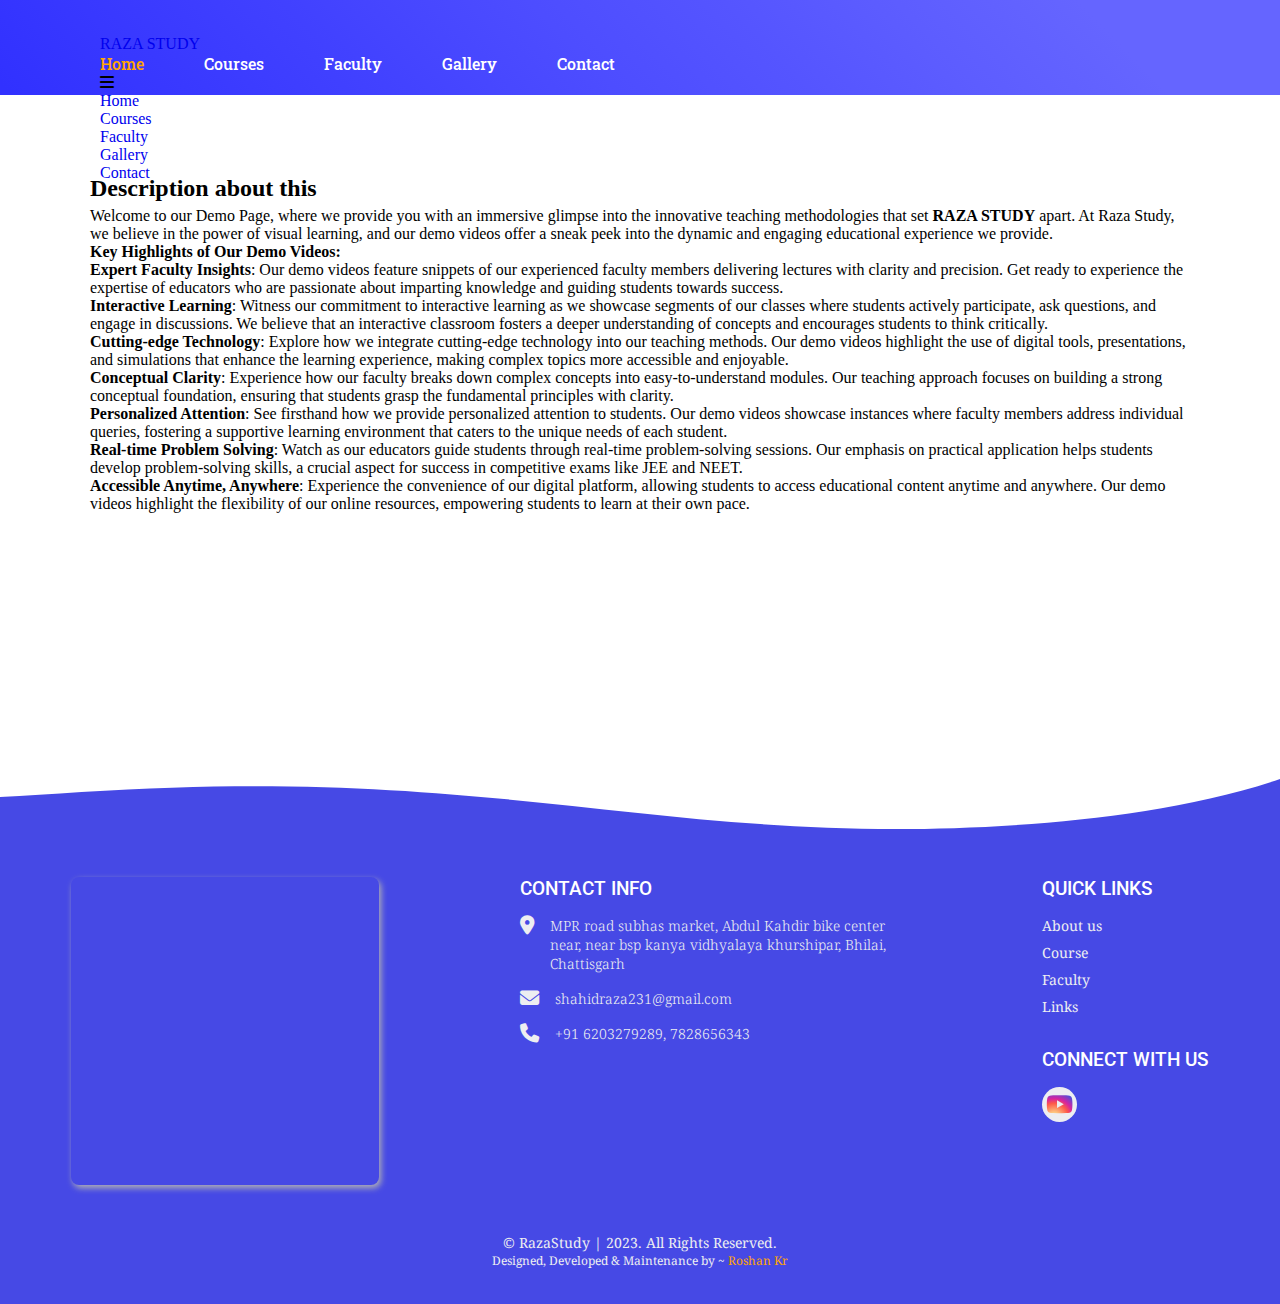
<file: Pages/demo/index.html>
<html lang="en">

<head>
    <meta charset="UTF-8">
    <meta name="viewport" content="width=device-width, initial-scale=1.0">
    <title>DEMO | RAZA STUDY</title>
    <!-- Custom CSS  -->
    <link rel="stylesheet" href="../../stylesheet/style.css">
    <link rel="stylesheet" href="../../stylesheet/moreinfo.css">
    <!-- Resuable CSS  -->
    <link rel="stylesheet" href="../../stylesheet/reusable.css">

    <!-- Font Awesome Icons  -->
    <link rel="stylesheet" href="https://cdnjs.cloudflare.com/ajax/libs/font-awesome/6.4.2/css/all.min.css">


</head>

<body>
    <!-- HEADER SECTIONa-->
    <!-- <div class="container"> -->

    <div class="header moreinfo_header">
        <nav class="navbar">
            <div class="logo"><a href="/">RAZA STUDY</a></div>
            <ul>
                <li>
                    <a href="/" class="active">Home</a>
                </li>
                <li>
                    <a href="/Pages/courses.html">Courses</a>
                </li>
                <li>
                    <a href="/Pages/faculty.html">Faculty</a>
                </li>
                <li>
                    <a href="/Pages/gallery.html">Gallery</a>
                </li>
                <li>
                    <a href="/Pages/contact.html">Contact</a>
                </li>
            </ul>
            <li class="toggle_btn">
                <i class="fa-solid fa-bars"></i>
            </li>
            <div class="dropdown_menu">
                <li class="dropdown_active">
                    <a href="/">Home</a>
                </li>
                <li>
                    <a href="/Pages/courses.html">Courses</a>
                </li>
                <li>
                    <a href="/Pages/faculty.html">Faculty</a>
                </li>
                <li>
                    <a href="/Pages/gallery.html">Gallery</a>
                </li>
                <li>
                    <a href="/Pages/contact.html">Contact</a>
                </li>
            </div>
        </nav>
    </div>

    <div class="demo_page sec_spacing">
        <h2 class="title">Description about this</h2>
        <p class="desc">
            Welcome to our Demo Page, where we provide you with an immersive glimpse into the innovative teaching
            methodologies that set <b>RAZA STUDY</b> apart. At Raza Study, we believe in the power of visual
            learning, and our demo videos offer a sneak peek into the dynamic and engaging educational experience we
            provide.
        </p>

        <h4 class="highlight_title"> Key Highlights of Our Demo Videos:</h4>
        <ul class="highlight">
            <li>
                <strong>Expert Faculty Insights</strong>: Our demo videos feature snippets of our experienced faculty
                members
                delivering lectures with clarity and precision. Get ready to experience the expertise of educators
                who are passionate about imparting knowledge and guiding students towards success.

            </li>
            <li>
                <strong>Interactive Learning</strong>: Witness our commitment to interactive learning as we showcase
                segments of our
                classes where students actively participate, ask questions, and engage in discussions. We believe
                that an interactive classroom fosters a deeper understanding of concepts and encourages students to
                think critically.

            </li>
            <li>

                <strong>Cutting-edge Technology</strong>: Explore how we integrate cutting-edge technology into our
                teaching methods.
                Our demo videos highlight the use of digital tools, presentations, and simulations that enhance the
                learning experience, making complex topics more accessible and enjoyable.
            </li>
            <li>
                <strong>Conceptual Clarity</strong>: Experience how our faculty breaks down complex concepts into
                easy-to-understand
                modules. Our teaching approach focuses on building a strong conceptual foundation, ensuring that
                students grasp the fundamental principles with clarity.

            </li>
            <li>
                <strong>Personalized Attention</strong>: See firsthand how we provide personalized attention to
                students. Our demo
                videos showcase instances where faculty members address individual queries, fostering a supportive
                learning environment that caters to the unique needs of each student.

            </li>
            <li>
                <strong>Real-time Problem Solving</strong>: Watch as our educators guide students through real-time
                problem-solving
                sessions. Our emphasis on practical application helps students develop problem-solving skills, a
                crucial aspect for success in competitive exams like JEE and NEET.

            </li>
            <li>
                <strong>Accessible Anytime, Anywhere</strong>: Experience the convenience of our digital platform,
                allowing students
                to access educational content anytime and anywhere. Our demo videos highlight the flexibility of our
                online resources, empowering students to learn at their own pace.

            </li>

        </ul>

        <div class="demo_video">

            <iframe src="https://www.youtube.com/embed/0AOIDTT0WwA?si=T1OwcnE10IX_6qBv" title="YouTube video player"
                frameborder="0"
                allow="accelerometer; autoplay; clipboard-write; encrypted-media; gyroscope; picture-in-picture; web-share"
                allowfullscreen></iframe>

            <iframe src="https://www.youtube.com/embed/PSuoMgjYqK0?si=opGmuKNwrE4rXYzg" title="YouTube video player"
                frameborder="0"
                allow="accelerometer; autoplay; clipboard-write; encrypted-media; gyroscope; picture-in-picture; web-share"
                allowfullscreen></iframe>
        </div>
    </div>

    <!-- FOOTER  -->
    <footer class="footer">
        <div class="footer_curve">
            <div id="divider_id" class="website-divider-container-812019">

                <svg xmlns="http://www.w3.org/2000/svg" class="divider-img-812019" viewBox="0 0 1080 200"
                    preserveAspectRatio="none">
                    <path style="opacity:1;"
                        d="M 0,200 H 1080 V 115 C 1017.9616,81.957899 982.33965,31.486629 749.09808,91.359505 515.85652,151.23238 414.75176,4.2091924 239.4988,2.1200194 174.2668,3.2425433 76.570003,23.763683 0,122.82649">
                    </path>
                </svg>

            </div>

        </div>

        <div class="footer_body">
            <div class="map">
                <iframe
                    src="https://www.google.com/maps/embed?pb=!1m17!1m12!1m3!1d3719.5043071768673!2d81.39280497526161!3d21.21184168048371!2m3!1f0!2f0!3f0!3m2!1i1024!2i768!4f13.1!3m2!1m1!2zMjHCsDEyJzQyLjYiTiA4McKwMjMnNDMuNCJF!5e0!3m2!1sen!2sin!4v1700732539359!5m2!1sen!2sin"
                    width="300" height="300" style="border:0;" allowfullscreen="" loading="lazy"
                    referrerpolicy="no-referrer-when-downgrade"></iframe>
            </div>

            <!-- CONTACT INFO  -->
            <div class="contact_info">
                <div class="footer_title">
                    <h6>CONTACT INFO</h6>
                </div>
                <div class="info_data">
                    <div class="address">
                        <i class="fa-solid fa-location-dot"></i>
                        <p>MPR road subhas market, Abdul Kahdir bike center near, near bsp kanya vidhyalaya
                            khurshipar, Bhilai, Chattisgarh</p>
                    </div>
                    <div class="email">
                        <i class="fa-solid fa-envelope"></i>
                        <p>shahidraza231@gmail.com</p>
                    </div>
                    <div class="phone">
                        <i class="fa-solid fa-phone"></i>
                        <p>+91 6203279289, 7828656343</p>
                    </div>
                </div>
            </div>

            <!-- QUICK LINK WITH SOCIAL MEDIA  -->

            <div class="quickLink">
                <div class="footer_title">
                    <h6>QUICK LINKS</h6>
                </div>
                <div class="list_item">
                    <ul>
                        <li>
                            <a href="/Pages/about.html">About us</a>
                        </li>
                        <li>
                            <a href="/Pages/courses.html">Course</a>
                        </li>
                        <li>
                            <a href="/Pages/faculty.html">Faculty</a>
                        </li>
                        <li>
                            <a href="/Pages/link.html">Links</a>
                        </li>
                    </ul>

                </div>
                <div class="social">
                    <div class="footer_title">
                        <h6>CONNECT WITH US</h6>
                    </div>
                    <div class="links">
                        <a href="https://www.youtube.com/@razastudy1506" target="_blank">
                            <i class="fa-brands fa-youtube"></i>
                        </a>
                    </div>
                </div>
            </div>
        </div>
        <div class="copyright">
            <p>© RazaStudy | 2023. All Rights Reserved. <br> <span>
                    Designed, Developed & Maintenance by ~ <a
                        href="https://www.linkedin.com/in/techscript-roshan/">Roshan Kr</a>

                </span>
            </p>
        </div>
    </footer>




    <script src="/main.js"></script>

</body>

</html>
</file>
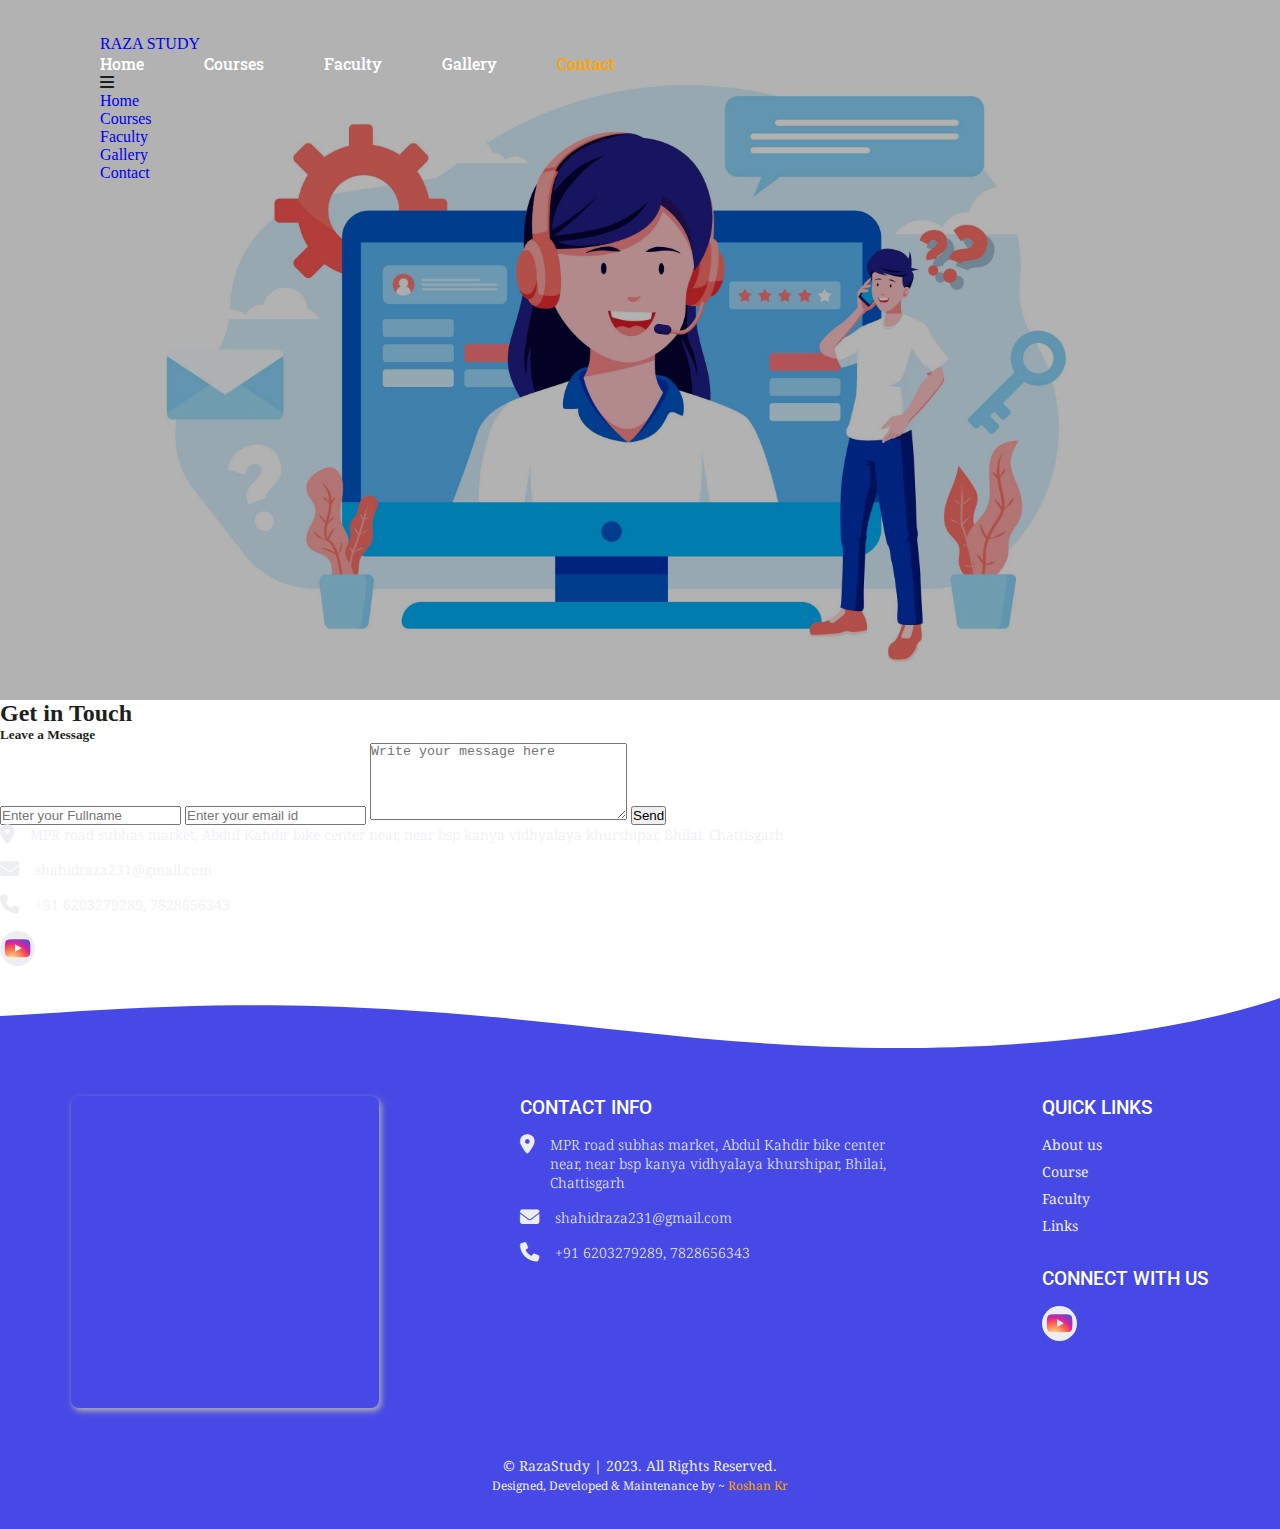
<file: Pages/contact.html>
<!doctype html>
<html lang="en">

<head>
    <meta charset="utf-8">
    <meta name="viewport" content="width=device-width, initial-scale=1">
    <title>Contact Us</title>
    <!-- Custom CSS  -->
    <link rel="stylesheet" href="../stylesheet/style.css">
    <link rel="stylesheet" href="../stylesheet/contact.css">
    <!-- Resuable CSS  -->
    <link rel="stylesheet" href="../stylesheet/reusable.css">

    <!-- Font Awesome Icons  -->
    <link rel="stylesheet" href="https://cdnjs.cloudflare.com/ajax/libs/font-awesome/6.4.2/css/all.min.css">
</head>

<body>
    <div class="container">
        <div class="header">
            <nav class="navbar">
                <div class="logo"><a href="../">RAZA STUDY</a></div>
                <ul>
                    <li>
                        <a href="../">Home</a>
                    </li>
                    <li>
                        <a href="courses.html">Courses</a>
                    </li>
                    <li>
                        <a href="faculty.html">Faculty</a>
                    </li>
                    <li>
                        <a href="gallery.html">Gallery</a>
                    </li>
                    <li>
                        <a href="contact.html" class="active">Contact</a>
                    </li>
                </ul>
                <li class="toggle_btn">
                    <i class="fa-solid fa-bars"></i>
                </li>
                <div class="dropdown_menu">
                    <li>
                        <a href="../">Home</a>
                    </li>
                    <li>
                        <a href="courses.html">Courses</a>
                    </li>
                    <li>
                        <a href="faculty.html">Faculty</a>
                    </li>
                    <li>
                        <a href="gallery.html">Gallery</a>
                    </li>
                    <li class="dropdown_active">
                        <a href="contact.html">Contact</a>
                    </li>
                </div>
            </nav>
        </div>
        <div class="getInTouch">
            <div class="heading">
                <h2><span> Get in Touch</span></h2>
            </div>
            <div class="getInTouch_body">
                <form action="https://formsubmit.co/dc429f3a01da0f2cc6d560d6af559db8" method="POST">
                    <div class="contact_form">
                        <div class="form_title">
                            <h5>Leave a Message</h5>
                        </div>
                        <input type="text" placeholder="Enter your Fullname" name="name" required>
                        <input type="email" name="email" id="email" placeholder="Enter your email id" required>
                        <textarea name="message" id="message" cols="30" rows="5" placeholder="Write your message here"
                            required></textarea>
                        <input type="submit" value="Send">
                    </div>
                </form>
                <div class="contact_address">
                    <div class="info_data form_info_data">
                        <div class="address">
                            <i class="fa-solid fa-location-dot"></i>
                            <p>MPR road subhas market, Abdul Kahdir bike center near, near bsp kanya vidhyalaya
                                khurshipar, Bhilai, Chattisgarh</p>
                        </div>
                        <div class="email">
                            <i class="fa-solid fa-envelope"></i>
                            <p>shahidraza231@gmail.com</p>
                        </div>
                        <div class="phone">
                            <i class="fa-solid fa-phone"></i>
                            <p>+91 6203279289, 7828656343</p>
                        </div>
                    </div>
                    <div class="links">
                        
                        <a href="https://www.youtube.com/@razastudy1506" target="_blank">
                            <i class="fa-brands fa-youtube"></i>
                        </a>
                    </div>
                </div>
            </div>
        </div>

        <!-- FOOTER  -->
        <footer class="footer">
            <div class="footer_curve">
                <div id="divider_id" class="website-divider-container-812019">

                    <svg xmlns="http://www.w3.org/2000/svg" class="divider-img-812019" viewBox="0 0 1080 200"
                        preserveAspectRatio="none">
                        <path style="opacity:1;"
                            d="M 0,200 H 1080 V 115 C 1017.9616,81.957899 982.33965,31.486629 749.09808,91.359505 515.85652,151.23238 414.75176,4.2091924 239.4988,2.1200194 174.2668,3.2425433 76.570003,23.763683 0,122.82649">
                        </path>
                    </svg>

                </div>

            </div>

            <div class="footer_body">
                <div class="map">
                    <iframe
                        src="https://www.google.com/maps/embed?pb=!1m17!1m12!1m3!1d3719.5043071768673!2d81.39280497526161!3d21.21184168048371!2m3!1f0!2f0!3f0!3m2!1i1024!2i768!4f13.1!3m2!1m1!2zMjHCsDEyJzQyLjYiTiA4McKwMjMnNDMuNCJF!5e0!3m2!1sen!2sin!4v1700732539359!5m2!1sen!2sin"
                        width="300" height="300" style="border:0;" allowfullscreen="" loading="lazy"
                        referrerpolicy="no-referrer-when-downgrade"></iframe>
                </div>

                <!-- CONTACT INFO  -->
                <div class="contact_info">
                    <div class="footer_title">
                        <h6>CONTACT INFO</h6>
                    </div>
                    <div class="info_data">
                        <div class="address">
                            <i class="fa-solid fa-location-dot"></i>
                            <p>MPR road subhas market, Abdul Kahdir bike center near, near bsp kanya vidhyalaya
                                khurshipar, Bhilai, Chattisgarh</p>
                        </div>
                        <div class="email">
                            <i class="fa-solid fa-envelope"></i>
                            <p>shahidraza231@gmail.com</p>
                        </div>
                        <div class="phone">
                            <i class="fa-solid fa-phone"></i>
                            <p>+91 6203279289, 7828656343</p>
                        </div>
                    </div>
                </div>

                <!-- QUICK LINK WITH SOCIAL MEDIA  -->

                <div class="quickLink">
                    <div class="footer_title">
                        <h6>QUICK LINKS</h6>
                    </div>
                    <div class="list_item">
                        <ul>
                            <li>
                                <a href="/Pages/about.html">About us</a>
                            </li>
                            <li>
                                <a href="/Pages/courses.html">Course</a>
                            </li>
                            <li>
                                <a href="/Pages/faculty.html">Faculty</a>
                            </li>
                            <li>
                                <a href="/Pages/link.html">Links</a>
                            </li>
                        </ul>

                    </div>
                    <div class="social">
                        <div class="footer_title">
                            <h6>CONNECT WITH US</h6>
                        </div>
                        <div class="links">
                            <a href="https://www.youtube.com/@razastudy1506" target="_blank">
                                <i class="fa-brands fa-youtube"></i>
                            </a>
                        </div>
                    </div>
                </div>
            </div>
            <div class="copyright">
                <p>© RazaStudy | 2023. All Rights Reserved. <br> <span>
                        Designed, Developed & Maintenance by ~ <a
                            href="https://www.linkedin.com/in/techscript-roshan/">Roshan Kr</a>

                    </span>
                </p>
            </div>
        </footer>

    </div>
</body>
<script src="../main.js"></script>


</html>
</file>
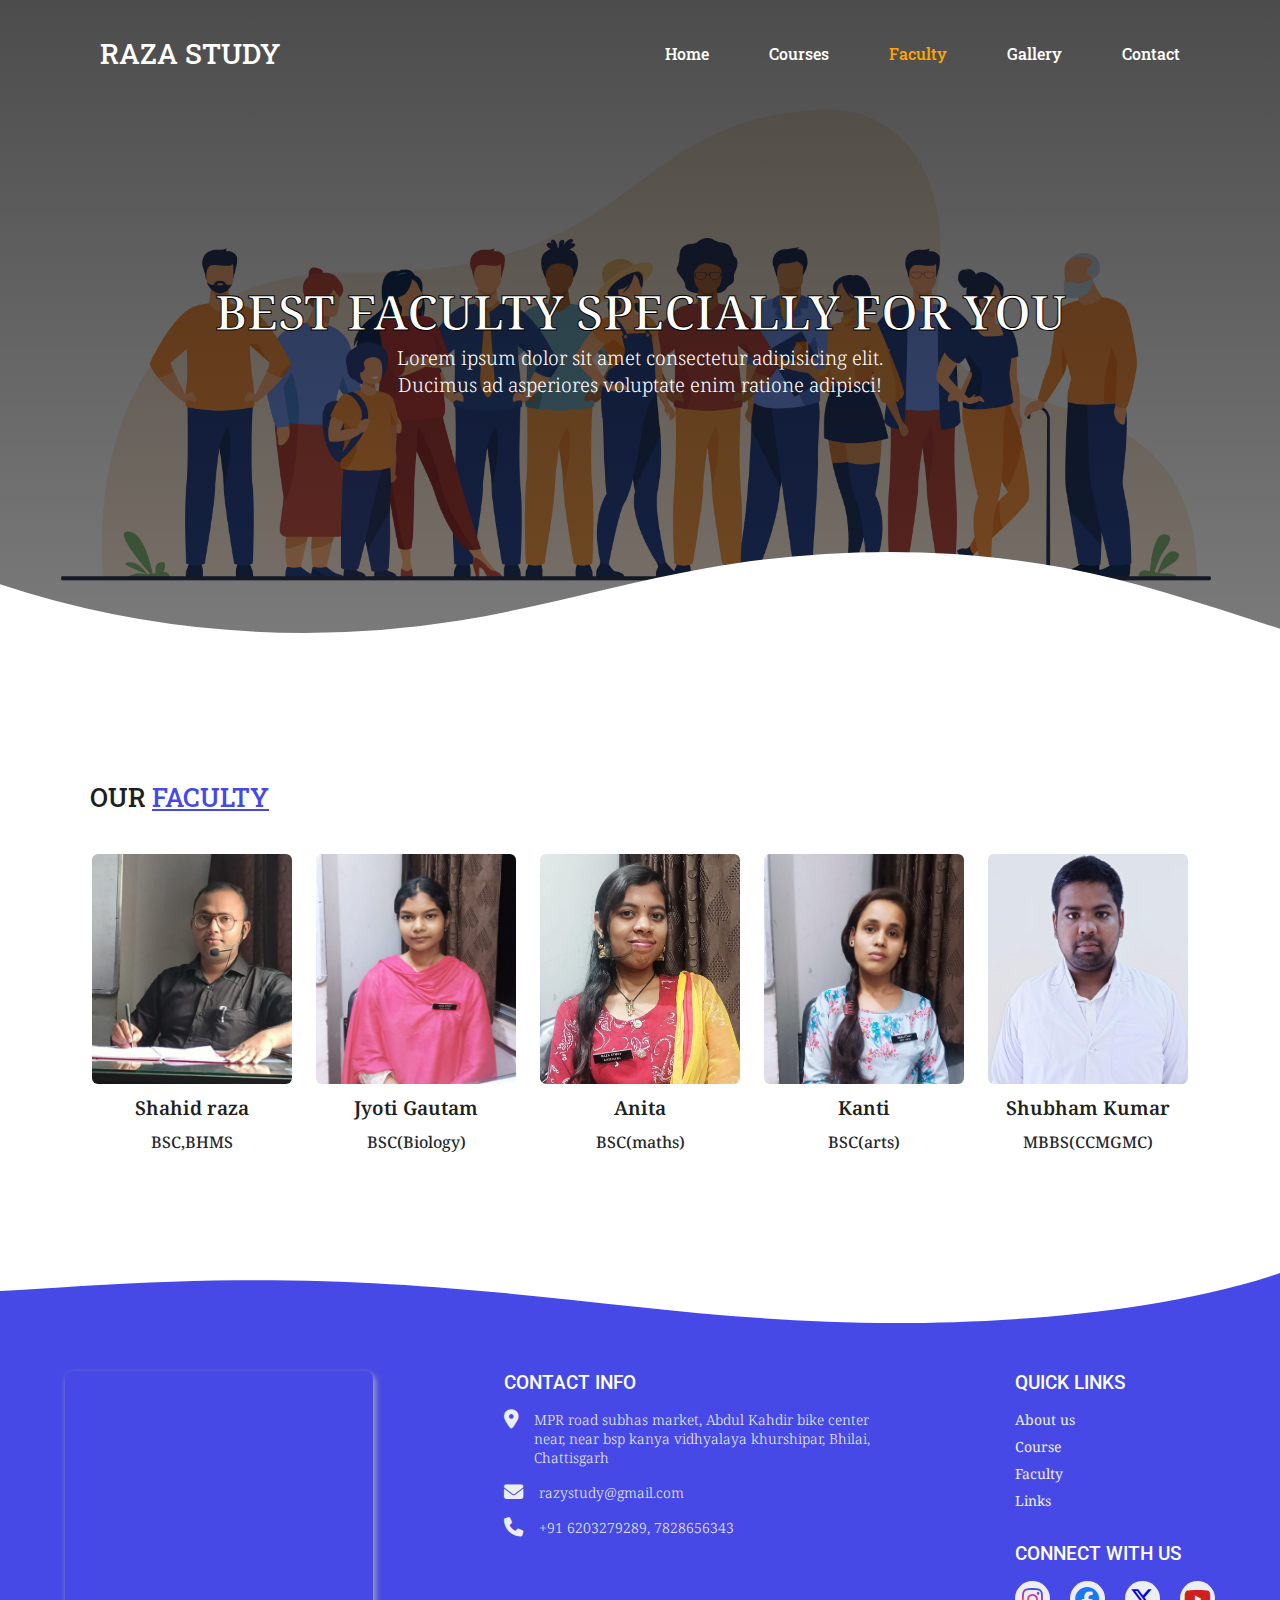
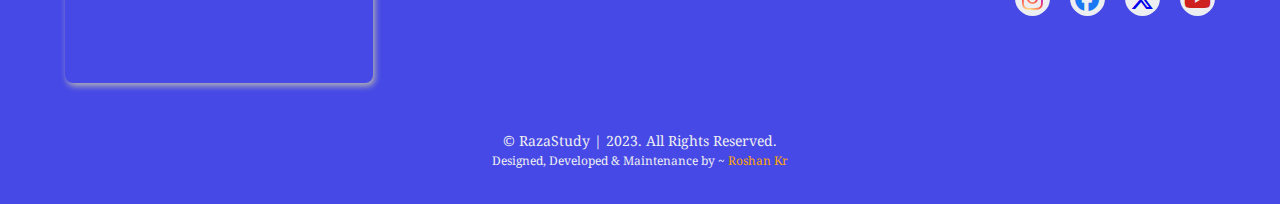
<file: Pages/faculty.html>
<!doctype html>
<html lang="en">

<head>
    <meta charset="utf-8">
    <meta name="viewport" content="width=device-width, initial-scale=1">
    <title>Our Faculty</title>
    <!-- Custom CSS  -->
    <link rel="stylesheet" href="/stylesheet/style.css">
    <link rel="stylesheet" href="/stylesheet/faculty.css">
    <!-- Resuable CSS  -->
    <link rel="stylesheet" href="/stylesheet/reusable.css">

    <!-- Font Awesome Icons  -->
    <link rel="stylesheet" href="https://cdnjs.cloudflare.com/ajax/libs/font-awesome/6.4.2/css/all.min.css">
</head>

<body>
    <div class="container">
        <div class="header">
            <nav class="navbar d-flex">
                <a href="../index.html">RAZA STUDY</a>
                <ul>
                    <li class="nav-item">
                        <a href="../index.html" class="nav-link">Home</a>
                    </li>
                    <li class="nav-item">
                        <a href="courses.html" class="nav-link">Courses</a>
                    </li>
                    <li class="nav-item">
                        <a href="faculty.html" class="nav-link active">Faculty</a>
                    </li>
                    <li class="nav-item">
                        <a href="gallery.html" class="nav-link">Gallery</a>
                    </li>
                    <li class="nav-item">
                        <a href="contact.html" class="nav-link">Contact</a>
                    </li>
                </ul>
            </nav>
            <div class="overlay_text faculty_overlay">
                <h2>BEST FACULTY SPECIALLY FOR YOU</h2>
                <p>Lorem ipsum dolor sit amet consectetur adipisicing elit. Ducimus ad asperiores voluptate enim ratione
                    adipisci!</p>
            </div>
            <div class="curve">
                <div class="custom-shape-divider-bottom-1699952607">
                    <svg data-name="Layer 1" xmlns="http://www.w3.org/2000/svg" viewBox="0 0 1200 120"
                        preserveAspectRatio="none">
                        <path
                            d="M985.66,92.83C906.67,72,823.78,31,743.84,14.19c-82.26-17.34-168.06-16.33-250.45.39-57.84,11.73-114,31.07-172,41.86A600.21,600.21,0,0,1,0,27.35V120H1200V95.8C1132.19,118.92,1055.71,111.31,985.66,92.83Z"
                            class="shape-fill"></path>
                    </svg>
                </div>

            </div>
        </div>

        <!-- FACULTY DETAILS  -->
        <div class="faculty sec_spacing">
            <div class="title head">
                <h2>OUR <span>FACULTY</span></h2>
            </div>
            <div class="faculty_details">
                <div class="faculty_detail">

                    <div class="faculty_img">
                        <img src="../Resources/Shahid raza.jpeg" alt="">
                    </div>
                    <div class="faculty_name">
                        <p> Shahid raza </p>
                    </div>
                    <div class="faculty_designation">
                        <p>BSC,BHMS</p>
                    </div>
                </div>
                <div class="faculty_detail">

                    <div class="faculty_img">
                        <img src="../Resources/Jyoti Gautam.jpeg" alt="">
                    </div>
                    <div class="faculty_name">
                        <p> Jyoti Gautam</p>
                    </div>
                    <div class="faculty_designation">
                        <p>BSC(Biology)</p>
                    </div>
                </div>
                <div class="faculty_detail">

                    <div class="faculty_img">
                        <img src="../Resources/Anita.jpeg" alt="">
                    </div>
                    <div class="faculty_name">
                        <p> Anita</p>
                    </div>
                    <div class="faculty_designation">
                        <p>BSC(maths)</p>
                    </div>
                </div>
                <div class="faculty_detail">

                    <div class="faculty_img">
                        <img src="../Resources/Kanti.jpeg" alt="">
                    </div>
                    <div class="faculty_name">
                        <p> Kanti</p>
                    </div>
                    <div class="faculty_designation">
                        <p>BSC(arts)</p>
                    </div>
                </div>

                <div class="faculty_detail">

                    <div class="faculty_img">
                        <img src="../Resources/subham.jpeg" alt="">
                    </div>
                    <div class="faculty_name">
                        <p>Shubham Kumar</p>
                    </div>
                    <div class="faculty_designation">
                        <p>MBBS(CCMGMC)</p>
                    </div>
                </div>
            </div>
        </div>

        <!-- FOOTER  -->
        <footer class="footer">
            <div class="footer_curve">
                <div id="divider_id" class="website-divider-container-812019">

                    <svg xmlns="http://www.w3.org/2000/svg" class="divider-img-812019" viewBox="0 0 1080 200"
                        preserveAspectRatio="none">
                        <path style="opacity:1;"
                            d="M 0,200 H 1080 V 115 C 1017.9616,81.957899 982.33965,31.486629 749.09808,91.359505 515.85652,151.23238 414.75176,4.2091924 239.4988,2.1200194 174.2668,3.2425433 76.570003,23.763683 0,122.82649">
                        </path>
                    </svg>

                </div>

            </div>

            <div class="footer_body">
                <div class="map">
                    <iframe
                        src="https://www.google.com/maps/embed?pb=!1m18!1m12!1m3!1d3424.989921948153!2d75.8593041756761!3d30.858957174523663!2m3!1f0!2f0!3f0!3m2!1i1024!2i768!4f13.1!3m3!1m2!1s0x391a83c5bc6cc531%3A0xbe4a6fe42bac9483!2sNational%20Service%20Scheme!5e0!3m2!1sen!2sin!4v1699732694468!5m2!1sen!2sin"
                        width="300" height="300" style="border:0;" allowfullscreen="" loading="lazy"
                        referrerpolicy="no-referrer-when-downgrade"></iframe>
                </div>

                <!-- CONTACT INFO  -->
                <div class="contact_info">
                    <div class="footer_title">
                        <h6>CONTACT INFO</h6>
                    </div>
                    <div class="info_data">
                        <div class="address">
                            <i class="fa-solid fa-location-dot"></i>
                            <p>MPR road subhas market, Abdul Kahdir bike center near, near bsp kanya vidhyalaya
                                khurshipar, Bhilai, Chattisgarh</p>
                        </div>
                        <div class="email">
                            <i class="fa-solid fa-envelope"></i>
                            <p>razystudy@gmail.com</p>
                        </div>
                        <div class="phone">
                            <i class="fa-solid fa-phone"></i>
                            <p>+91 6203279289, 7828656343</p>
                        </div>
                    </div>
                </div>

                <!-- QUICK LINK WITH SOCIAL MEDIA  -->

                <div class="quickLink">
                    <div class="footer_title">
                        <h6>QUICK LINKS</h6>
                    </div>
                    <div class="list_item">
                        <ul>
                            <li>
                                <a href="Pages/about.html">About us</a>
                            </li>
                            <li>
                                <a href="Pages/courses.html">Course</a>
                            </li>
                            <li>
                                <a href="Pages/faculty.html">Faculty</a>
                            </li>
                            <li>
                                <a href="Pages/link.html">Links</a>
                            </li>
                        </ul>

                    </div>
                    <div class="social">
                        <div class="footer_title">
                            <h6>CONNECT WITH US</h6>
                        </div>
                        <div class="links">
                            <a href="https://www.instagram.com/devil_roshan_raj/">
                                <i class="fa-brands fa-instagram"></i>
                            </a>
                            <a href="https://www.facebook.com/roshanraj.raj.7370/">
                                <i class="fa-brands fa-facebook" style="color: #1877f2;"></i>
                            </a>
                            <a href="https://twitter.com/">
                                <i class="fa-brands fa-x-twitter"></i>

                            </a>
                            <a href="https://www.youtube.com/@roshan_kumarSHC">
                                <i class="fa-brands fa-youtube"></i>
                            </a>
                        </div>
                    </div>
                </div>
            </div>
            <div class="copyright">
                <p>© RazaStudy | 2023. All Rights Reserved. <br> <span>
                        Designed, Developed & Maintenance by ~ <a
                            href="https://www.linkedin.com/in/roshan-hash-creator/">Roshan Kr</a>

                    </span>
                </p>
            </div>
        </footer>

    </div>
</body>

</html>


<!-- 
Anita
BSC(maths)

Kanti
BSC(arts)

Shahid raza
BSC,BHMS

Shubham Kumar 
MBBS(CCMGMC) -->
</file>
<file: stylesheet/style.css>
/* GOOGLE FONTS  */

@import url("https://fonts.googleapis.com/css2?family=Dancing+Script:wght@400;500;600;700&family=Inter:wght@300;400;500;600&family=Noto+Serif:ital,wght@0,300;0,400;0,500;0,600;1,300;1,400;1,500;1,600&family=Petit+Formal+Script&family=Roboto+Slab:wght@300;400;500;600&family=Roboto:ital,wght@0,300;0,400;0,500;0,700;1,400;1,500;1,700&display=swap");

:root {
  --surface-primary: #4649e5; /* #600 */
  --surface-secondary: #a5a7fc; /* #300 */
  --text-primary-white: #ffffff;
  --text-secondary-white: #edeef1; /* #100 */
  --text-primary-black: #1e1f20;
  --text-secondary-black: #25272c; /* #950 */
  --surface-primary-yellow: #ffa500; /* #900 */
  --black: #000;
  --white: #fff;
  --surface-secondary-yellow: #ffc04d; /* #600 */
  --box-shadow-primary-color: #00025e3b;
  --gray-50: #f7f8f8;
  --gray-100: #edeef1;
  --gray-200: #d8dbdf;
  --gray-300: #b6bac3;
  --gray-400: #8e95a2;
  --gray-500: #6b7280;
  --gray-600: #5b616e;
  --gray-700: #4a4e5a;
  --gray-800: #40444c;
  --gray-900: #383a42;

  --blue-50: #eeeeff;
  --blue-100: #e0e1ff;
  --blue-200: #c7c8fe;
  --blue-300: #a5a7fc;
  --blue-400: #8184f8;
  --blue-500: #6366f1;
  --blue-600: #4649e5;
  --blue-700: #383bca;
  --blue-800: #3032a3;
  --blue-900: #2e3081;
  --blue-950: #1b1c4b;
}

* {
  padding: 0;
  margin: 0;
  box-sizing: border-box;
  text-decoration: none;
  list-style-type: none;
}

.container {
  position: relative;
  background-color: var(--text-primary-white);
  color: var(--text-primary-black);
}
.header {
  position: relative;
  padding: 35px 120px 0 120px;
  height: 700px;
  width: 100%;
  background: linear-gradient(
    45.67deg,
    #3131ff 0.82%,
    #4141ff 27.23%,
    #4d4dff 45.29%,
    #5555ff 59.52%,
    #5c5cff 70.25%,
    #6161ff 78.72%,
    #6565ff 85.31%
  );
}

/* 
font-family: 'Dancing Script', cursive;
font-family: 'Petit Formal Script', cursive;
font-family: 'Inter', sans-serif;
font-family: 'Noto Serif', serif;
font-family: 'Roboto', sans-serif;
font-family: 'Roboto Slab', serif;
 */

.navbar {
  height: 37px;
  /* background-color: white; */
}
.navbar > a {
  font-size: 28px;
  font-weight: 500;
  font-family: "Roboto Slab", serif;
  color: var(--text-primary-white);
}
.navbar > ul {
  display: flex;
  align-items: center;
  gap: 67px;
}
.navbar > ul > li a {
  color: var(--text-primary-white);
  font-size: 1rem;
  font-weight: 500;
  font-family: "Roboto Slab", serif;
}
.active {
  color: var(--surface-primary-yellow) !important;
}

.checkbtn {
  font-size: 30px;
  color: var(--text-primary-white);
  line-height: 80px;
  float: right;
  margin-right: 20px;
  cursor: pointer;
  display: none;
}
#check {
  display: none;
}

/* Curve design */
.curve {
  z-index: -1;
}
.custom-shape-divider-bottom-1699952607 {
  position: absolute;
  bottom: 0;
  left: 0;
  width: 100%;
  overflow: hidden;
  line-height: 0;
  /* z-index: -9; */
}

.custom-shape-divider-bottom-1699952607 svg {
  position: relative;
  display: block;
  width: calc(134% + 1.3px);
  height: 150px;
}

.custom-shape-divider-bottom-1699952607 .shape-fill {
  fill: var(--text-primary-white);
}
.curve > svg {
  position: absolute;
  height: 111.74px;
  left: 0px;
  top: 539px;
}

/* STATS  */
.stats {
  position: absolute;
  left: 100px;
  z-index: 999;
}
.qualified,
.total_students {
  display: grid;
  text-align: center;
  width: 140px;
  height: 140px;
  background-color: var(--text-primary-white);
  border-radius: 0.5rem;
  border: 1px solid var(--surface-primary);
  /* z-index: 1; */
}
.qualified {
  margin-left: 276px;
  margin-top: -105px;
}
.total_students {
  margin-top: -150px;
}
.stats_icon {
  width: 35px;
  height: 35px;
  border-radius: 50%;
  background-color: var(--blue-400);
  display: flex;
  justify-content: center;
  align-items: center;
  margin: 15px auto 0;
  color: white;
}
.stats_icon > i {
  font-size: 1.25rem;
}
.stats_title {
  display: flex;
  align-items: center;
  justify-content: center;
}
.stats_title > p {
  font-size: 1.5rem;
  font-family: "Noto serif", sans-serif;
  font-weight: 600;
  color: var(--surface-primary);
}
.stats_desc > p {
  font-size: 1rem;
  font-family: "Noto serif", sans-serif;
  margin: 0.15rem 0 0.2rem;
  font-weight: 600;
}
.content,
.reason_content,
.curious_content {
  display: flex;
  justify-content: space-between;
  align-items: center;
}
.left {
  margin-top: 132px;
  width: 40%;
}
.left > h1,
.title > h2 {
  font-family: "Roboto Slab", serif;
  font-size: 28px;
  font-weight: 500;
  color: var(--text-primary-white);
}
.left > h1 > span {
  color: var(--surface-primary-yellow);
}
.left > p {
  margin-top: 11px;
  font-size: 16px;
  font-weight: 400;
  font-family: "Roboto", sans-serif;
  color: var(--text-secondary-white);
}
.btn {
  display: flex;
  gap: 70px;
  margin-top: 34px;
}
.info,
.demo {
  width: 150px;
  height: 40px;
  border-radius: 8px;
  background-color: var(--text-primary-white);
  cursor: pointer;
  transition: 0.2s;
}
.info:hover {
  background-color: transparent;
  border: 1px solid var(--text-primary-white);
}
.info:hover p {
  color: var(--text-primary-white);
}
.demo:hover {
  background-color: var(--text-primary-white);
}
.demo:hover p {
  color: var(--surface-primary);
}

.info > p,
.demo > p {
  color: var(--surface-primary);
  text-align: center;
  font-size: 20px;
  font-weight: 500;
  font-family: "Roboto", sans-serif;
  padding: 8px;
}
.demo > p {
  color: var(--text-primary-white);
}
.demo {
  background-color: transparent;
  border: 1px solid var(--text-primary-white);
}

.right {
  width: 60%;
}
.model {
  position: relative;
}
.bg > svg {
  margin-left: 320px;
}
.model > img {
  position: absolute;
  top: 40px;
  right: 0;
  width: 600px;
}

.scrolling {
  margin-top: 24px;
  width: 100%;
  background-color: var(--text-secondary-white);
  /* border: 1px solid #4649e533; */
  padding: 14px 10px;
  font-size: 18px;
  text-align: center;
}

/* REASON  */
.sec_spacing {
  margin: 80px 100px;
}
.title > h2 {
  text-align: center;
  color: var(--text-primary-black);
}
.title > h2 > span {
  color: var(--surface-primary);
  text-decoration: underline;
}
.desc {
  margin-top: 0.3rem;
}
.desc > p {
  font-size: 16px;
  font-weight: 400;
  font-family: "Noto Serif", sans-serif;
  text-align: center;
}
.reason_content {
  margin-top: 80px;
  /* width: 100%; */
  gap: 100px;
}
.reason_left {
  width: 40%;
}
.reason_left > p,
.admission_right > p {
  font-size: 16px;
  text-align: justify;
  font-family: "Noto Serif", sans-serif;
}
.reason_right {
  position: relative;
  display: flex;
  gap: 40px;
  width: 60%;
  height: auto;
  flex-direction: row;
  flex-wrap: wrap;
  align-content: stretch;
  align-items: start;
  justify-content: space-evenly;
  z-index: 9999;
}
.box {
  width: 270px;
  background-color: var(--gray-50);
  box-shadow: 3px 3px 4px 0px #0000003d;
  text-align: justify;
  padding: 30px;
  border-radius: 4px;
}
.box > i {
  display: flex;
  justify-content: center;
  align-items: center;
  font-size: 30px;
  padding: 5px 0;
  margin: 5px 0;
  color: var(--surface-primary);
}
.box > h6 {
  font-size: 16px;
  font-weight: 600;
  margin: 8px 0 4px 0;
  padding: 5px 0;
  font-family: "Noto serif", serif;
}
.box > p {
  font-size: 13px;
  font-family: "Noto Serif", serif;
  font-weight: 500;
  color: var(--text-secondary-black);
}
.box_left,
.box_right {
  display: grid;
  gap: 80px;
}
.box_right {
  padding-top: 80px;
}

.reason_right > svg {
  position: absolute;
  top: 25%;
  left: 28%;
  z-index: -9999;
}
.readmore_btn {
  background-color: var(--surface-primary);
  color: var(--text-primary-white);
  padding: 7px 15px;
  font-size: 14px;
  border-radius: 6px;
  border: none;
  font-family: "roboto", sans-serif;
  margin: 40px 0;
  font-weight: 500;
  border: 1px solid var(--surface-primary);
  transition: 0.2s;
}
.readmore_btn:hover {
  border: 1px solid var(--surface-primary);
  background-color: var(--text-primary-white);
  color: var(--surface-primary);
  cursor: pointer;
}

/* OUR COURSES  */
.head {
  margin-bottom: 25px;
}
.body {
  display: flex;
  justify-content: space-evenly;
  align-items: flex-start;
  gap: 50px;
  margin: 50px 0;
}
.frame {
  width: 262px;
  border: 1px solid var(--surface-primary);
  border-radius: 8px;
  padding: 10px;
  background-color: var(--gray-100);
  /* height: 500px; */
  box-shadow: 10px 10px 25px 0px var(--box-shadow-primary-color);
  -webkit-box-shadow: 5px 5px 13px 2px var(--box-shadow-primary-color);
  -moz-box-shadow: 5px 5px 13px 2px var(--box-shadow-primary-color);
}
.frame > img {
  width: 100%;
  height: 250px;
  object-fit: contain;
}
.frame > h6 {
  font-size: 18px;
  font-weight: 600;
  text-align: start;
  margin: 5px 0;
  padding: 10px 0 5px 0;
  font-family: "Noto Serif", sans-serif;
}

.frame > p {
  padding: 2px 0;
  margin: 2px 0;
  font-family: "Noto Serif", serif;
  font-weight: 400;
}
.courses_btn {
  margin: 16px auto;
  width: 100%;
}

/* CURIOUS TO KNOW  */
.curious,
.admission,
.instuctor {
  background-color: var(--surface-primary);
  padding: 50px 120px 80px 120px;
  color: var(--text-primary-white);
}
.body_left {
  width: 40%;
}
.body_left > h4 {
  font-size: 28px;
  font-weight: 500;
  text-align: left;
  font-family: "Noto Serif", serif;
  margin-bottom: 25px;
}
.list > ol {
  display: grid;
  gap: 15px;
}
.list > ol > li {
  font-family: "Noto Serif", serif;
  font-weight: 400;
}

.body_right {
  display: flex;
  justify-content: start;
  align-items: center;
  margin-top: 30px;
}
.bigger {
  width: 350px;
  height: 210px;
  background-color: var(--text-primary-white);
  color: var(--text-primary-black);
  border-radius: 4px;
}
.combine {
  display: grid;
  gap: 50px;
  margin-left: -30px;
}
.top {
  width: 262px;
  height: 140px;
  background-color: var(--blue-400);
  border-radius: 4px;
}
.bottom {
  width: 262px;
  height: 140px;
  background-color: var(--blue-400);
  border-radius: 4px;
}

/* OUT TOP RANKERS  */
.ranker_content {
  margin: 100px 0 50px;
  display: flex;
  justify-content: space-evenly;
}
.user {
  width: 140px;
}
.user_picture {
  position: relative;
  margin-bottom: 15px;
  width: 100%;
  height: 140px;
}
.user_picture > img {
  width: 100%;
  height: 100%;
  border-radius: 50%;
  border: 1px solid var(--surface-primary);
  background-color: var(--text-secondary-white);
}
.user_percentage {
  display: flex;
  align-items: center;
  justify-content: center;
  background-color: var(--surface-primary);
  color: var(--text-primary-white);
  font-size: 12px;
  font-family: "Noto Serif", serif;
  font-weight: 400;
  width: 40px;
  height: 40px;
  border-radius: 50%;
  position: absolute;
  bottom: 0;
  left: 0;
}
.username > p,
.feedback_name {
  font-size: 1rem;
  font-family: "Noto Serif", serif;
  font-weight: 600;
  margin-bottom: 5px;
  color: var(--text-primary-black);
  text-align: center;
}
.user_qualification > p {
  font-size: 0.85rem;
  text-align: center;
  font-weight: 400;
  font-family: "Noto Serif";
  margin-bottom: 5px;
  color: var(--text-secondary-black);
}
/* ADMISSION  */
.admission_content {
  display: flex;
  justify-content: space-around;
  gap: 140px;
}
.course_body {
  width: 40%;
  display: grid;
  grid-template-columns: repeat(2, 172px);
  gap: 25px 100px;
}
.course {
  position: relative;
  width: 170px;
}
.course_title {
  text-align: center;
  display: inline;
  position: absolute;
  top: 40%;
  color: var(--black);
  z-index: 1;
  margin: 0 auto;
  width: 100%;
  font-size: 1rem;
  font-weight: 500;
  font-family: "Noto serif", sans-serif;
  overflow: hidden;
}
.course_desc {
  font-size: 0.9rem;
  font-family: "Noto serif";
  font-weight: 400;
  color: var(--text-secondary-black);
}
.admission_right {
  display: flex;
  flex-direction: column;
  width: 60%;
}
.admission_right > h4 {
  font-size: 2rem;
  text-align: center;
  width: 60%;
  font-family: "inter", sans-serif;
  margin-bottom: 1.5rem;
}
.admission_right > h4 > span {
  text-decoration: underline;
  text-decoration-thickness: 2px;
  color: var(--surface-primary-yellow);
}
.adm_read_btn {
  display: flex;
  /* align-items: flex-start; */
  background-color: var(--text-primary-white);
  color: var(--surface-primary);
}
.adm_read_btn:hover {
  background-color: transparent;
  color: var(--text-primary-white);
  border: 1px solid var(--text-primary-white);
}
/* IMAGE GALLERY  */
.gallery {
  overflow: hidden;
}
.images {
  display: grid;
  /* grid-template-columns: repeat(7, 175px); */
  margin: 50px 0;
  gap: 20px;
}
.images_first_row,
.images_second_row {
  display: flex;
  justify-content: space-around;
  align-items: center;
}
.image {
  width: 170px;
  height: 180px;
  border: 1px solid var(--blue-400);
  border-radius: 0.25rem;
}
.image > img {
  height: 100%;
  width: 100%;
  object-fit: contain;
}
/* INSTRUCTOR */
.instuctor {
  display: flex;
  justify-content: space-around;
  align-items: center;
  padding: 40px 120px;
}
.instuctor > button {
  margin: 0;
}
.instr_title {
  font-size: 1.8rem;
  font-family: "Noto serif", sans-serif;
  margin-bottom: 0.25rem;
}
.instr_title > span {
  color: var(--surface-primary-yellow);
}
.instr_desc {
  font-size: 0.9rem;
  font-family: "inter", sans-serif;
  color: var(--text-secondary-white);
  width: 70%;
  font-weight: 400;
  margin-bottom: 0.5rem;
}

/* STUDENT FEEDBACK  */
.img_body {
  width: 55%;
}

.img_details {
  position: relative;
  width: 200px;
  height: 217px;
  margin: 0 auto;
}
.img_details > img {
  position: absolute;
  top: 21%;
  object-fit: cover;
  height: 128px;
  width: 128px;
  border-radius: 50%;
  border: 1px solid var(--surface-primary);
  left: 17%;
}
.feedback_desc_body {
  width: 45%;
}
.feedback_body {
  display: flex;
  justify-content: space-around;
  align-items: center;
  gap: 100px;
  margin: 80px 0;
}
.feedback_desc > p {
  font-size: 0.9rem;
  font-weight: 400;
  font-family: "Noto Serif";
  margin: 1rem 0;
  text-align: justify;
}
.quotes_right {
  text-align: end;
}

.feedback_name {
  text-align: left;
  margin: 10px 0 0;
}
.feedback_designation {
  margin: 0;
  font-weight: 400;
  font-size: 0.85rem;
  font-family: "Noto serif", sans-serif;
}

/* FOOTER  */

.website-divider-container-812019 {
  overflow: hidden;
  position: relative;
  height: 100px;
}

.divider-img-812019 {
  position: absolute;
  width: 135%;
  height: 83px;
  float: right;
  transform: scale(-1, -1);
  top: 0px;
  right: 0px;
  fill: rgb(255, 255, 255);
}

.footer {
  background-color: var(--surface-primary);
  /* padding: 25px 0; */
  padding-bottom: 35px;
}
.footer_body {
  display: flex;
  justify-content: space-around;
  align-items: start;
  padding-top: 40px;
}
.map {
  padding: 4px;
  box-shadow: 2px 3px 6px #b2b2b2;
  border-radius: 0.5rem;
  border: 1px solid rgba(var(--primary-color), 0.3);
}
.footer_title {
  margin-bottom: 1rem;
}
.footer_title > h6 {
  font-size: 1.2rem;
  font-weight: 500;
  font-family: "Roboto", sans-serif;
  color: var(--text-primary-white);
}
.contact_info {
  width: 380px;
}
.address,
.email,
.phone {
  display: flex;
  align-items: flex-start;
  margin-bottom: 1rem;
}
.address > i,
.email > i,
.phone > i {
  color: var(--text-secondary-white);
  font-size: 1.2rem;
}
.address > p,
.email > p,
.phone > p {
  font-size: 14px;
  color: var(--text-secondary-white);
  font-family: "Noto serif", sans-serif;
  font-weight: 300;
  margin-left: 1rem;
  margin-bottom: 0;
}
.list_item ul {
  list-style: none;
  padding: 0;
}
.list_item > ul li {
  margin-bottom: 0.5rem;
  color: var(--text-secondary-white);
}
.list_item > ul li a,
.copyright > p {
  font-size: 14px;
  text-decoration: none;
  color: var(--text-secondary-white);
  font-family: "Noto serif", sans-serif;
  cursor: pointer;
  font-weight: 400;
}
.list_item > ul li a:hover {
  text-decoration: underline;
}
.links {
  display: flex;
  justify-content: start;
  align-items: center;
  gap: 20px;
}
.links a {
  background-color: var(--text-secondary-white);
  border-radius: 50%;
  height: 35px;
  width: 35px;
  position: relative;
  display: flex;
  justify-content: center;
  align-items: center;
}
.links a i {
  font-size: 1.5rem;
  cursor: pointer;
  position: absolute;
}
.links a:hover {
  background-color: #e0e0e0cf;
}
.links > a:nth-child(1) i {
  background-clip: text;
  background: radial-gradient(
    circle at 30% 107%,
    #fdf497 0%,
    #fdf497 5%,
    #fd5949 45%,
    #d6249f 60%,
    #285aeb 90%
  );

  /* needed for browser support */
  -webkit-background-clip: text;
  -webkit-text-fill-color: transparent;
}
.links > a:nth-child(3) i {
  color: var(--black-color);
}
.links > a:nth-child(4) i {
  color: #cd201f;
}
.social {
  margin-top: 2rem;
}
.copyright {
  margin-top: 3rem;
}
.copyright > p {
  cursor: auto;
  text-align: center;
}
.copyright > p > span {
  font-size: 0.75rem;
}
.copyright > p > span > a {
  color: var(--surface-primary-yellow);
}

/* RESPONSIVENESS  */

/* LARGE DESKTOP */
@media (min-width: 1201px) and (max-width: 1400px) {
  .sec_spacing {
    margin: 80px 90px;
  }
  .header {
    padding: 35px 100px 0 100px;
  }
  .model > img {
    width: 550px;
    left: 57px;
  }
  .bg > svg {
    margin-left: 200px;
    width: 300px;
    height: 300px;
  }
  .left > h1,
  .title > h2 {
    font-size: 26px;
  }
  .navbar > ul {
    gap: 60px;
  }
  .left > p {
    font-size: 14px;
  }
  .info,
  .demo {
    width: 135px;
    height: 38px;
  }
  .info > p,
  .demo > p {
    font-size: 18px;
  }
  .qualified,
  .total_students {
    width: 130px;
    height: 131px;
  }
  .box {
    width: 250px;
    padding: 20px;
  }
  .frame > img {
    height: 170px;
  }
  .frame > h6 {
    font-size: 16px;
    margin: 10px 0;
    padding: 0;
  }
  .frame > p {
    font-size: 15px;
  }
  .bigger {
    width: 280px;
    height: 170px;
  }
  .combine {
    gap: 40px;
  }
  .bottom,
  .top {
    width: 230px;
    height: 125px;
  }
  .body_left {
    width: 45%;
  }
  .curious,
  .admission,
  .instuctor {
    padding: 50px 90px 80px 90px;
  }
  .admission_right > h4 {
    font-size: 1.7rem;
  }
  .reason_left > p,
  .admission_right > p {
    font-size: 15px;
  }
  .course {
    width: 160px;
  }
  .image {
    width: 160px;
    height: 170px;
  }
  .instuctor {
    padding: 50px 80px;
  }
  .footer_body {
    padding-top: 30px;
  }
}

/* DESKTOP  */
@media (min-width: 993px) and (max-width: 1200px) {
  .sec_spacing {
    margin: 70px 90px;
  }
  .header {
    padding: 35px 80px 0 80px;
    height: 560px;
  }
  .model > img {
    width: 500px;
    left: 57px;
  }
  .bg > svg {
    margin-left: 200px;
    width: 250px;
    height: 250px;
  }
  .content {
    align-items: flex-start;
  }

  .left {
    margin-top: 110px;
    width: 45%;
  }
  .left > h1,
  .title > h2 {
    font-size: 24px;
  }
  .navbar > ul {
    gap: 45px;
  }
  .left > p {
    font-size: 14px;
  }
  .left > p {
    font-family: "Noto serif", sans-serif;
  }
  .custom-shape-divider-bottom-1699952607 svg {
    height: 80px;
  }

  .info,
  .demo {
    width: 130px;
    height: 35px;
  }
  .info > p,
  .demo > p {
    font-size: 18px;
  }
  .qualified,
  .total_students {
    width: 110px;
    height: 110px;
  }
  .total_students {
    margin-top: -80px;
  }
  .stats_icon > i {
    font-size: 1rem;
  }
  .stats_icon {
    width: 30px;
    height: 30px;
    margin: 12px auto 0;
  }
  .stats_title > p {
    font-size: 1.25rem;
  }
  .stats_desc > p {
    font-size: 0.85rem;
    margin: 0rem;
  }
  .scrolling {
    margin-top: 40px;
  }
  .scrolling > marquee {
    font-size: 1rem;
    font-family: "Noto serif", sans-serif;
  }
  .reason_content {
    display: grid;
    gap: 50px;
  }
  .reason_right {
    display: flex;
    gap: 40px;
    width: 100%;
    flex-wrap: wrap;
  }
  .reason_left {
    width: 100%;
  }
  .box_left,
  .box_right {
    display: flex;
    gap: 80px;
  }
  .box_right {
    padding-top: 0;
  }

  .box {
    width: 250px;
    padding: 20px;
  }
  .box > h6 {
    font-size: 16px;
    text-align: center;
  }

  .body {
    gap: 20px;
  }
  .frame > img {
    height: 170px;
  }
  .frame > h6 {
    font-size: 16px;
    margin: 10px 0;
    padding: 0;
  }
  .frame > p {
    font-size: 15px;
  }
  .bigger {
    width: 230px;
    height: 135px;
  }
  .combine {
    gap: 25px;
  }
  .bottom,
  .top {
    width: 200px;
    height: 100px;
  }
  .body_left {
    width: 45%;
  }
  .body_left > h4 {
    font-size: 26px;
  }
  .list > ol > li {
    font-size: 15px;
  }
  .user {
    width: 130px;
  }
  .user_picture {
    height: 130px;
  }
  .ranker_content {
    margin: 80px 0 50px;
  }
  .curious,
  .admission,
  .instuctor {
    padding: 50px 90px 80px 90px;
  }
  .admission_right > h4 {
    font-size: 1.6rem;
  }
  .reason_left > p,
  .admission_right > p {
    font-size: 14px;
  }
  .admission_content {
    gap: 50px;
  }
  .course_body {
    width: 55%;
    gap: 15px 50px;
  }
  .image {
    width: 160px;
    height: 170px;
  }
  .images_first_row div:nth-last-child(1),
  .images_second_row div:nth-last-child(1) {
    display: none;
  }
  .instuctor {
    padding: 50px 80px;
  }
  .instuctor_content {
    width: 75%;
  }
  .img_body {
    width: 35%;
  }
  .divider-img-812019 {
    height: 50px;
  }
  .footer_body {
    padding-top: 10px;
  }
  .map > iframe {
    height: 250px;
    width: 250px;
  }
}

/* TABLET  BIG SCREEN*/
@media (min-width: 768px) and (max-width: 992px) {
  .sec_spacing {
    margin: 60px;
  }
  .header {
    padding: 35px 60px 0;
    height: 500px;
  }
  .navbar > ul {
    gap: 30px;
  }
  .navbar > a {
    font-size: 24px;
  }
  .navbar > ul > li a {
    font-size: 0.9rem;
  }
  .model > img {
    width: 390px;
    left: 0;
  }
  .bg > svg {
    margin-left: 90px;
    width: 235px;
    height: 235px;
  }
  .content {
    align-items: flex-start;
  }

  .left {
    margin-top: 80px;
    width: 45%;
  }
  .left > h1,
  .title > h2 {
    font-size: 20px;
  }
  .left > p {
    font-size: 14px;
    font-family: "Noto serif", sans-serif;
  }
  .custom-shape-divider-bottom-1699952607 svg {
    height: 80px;
  }

  .info,
  .demo {
    width: 90px;
    height: 33px;
    display: flex;
    justify-content: center;
    align-items: center;
  }
  .info > p,
  .demo > p {
    font-size: 17px;
    padding: 6px;
  }
  .qualified,
  .total_students {
    width: 110px;
    height: 110px;
  }
  .total_students {
    margin-top: -65px;
  }
  .qualified {
    margin-left: 230px;
    margin-top: -145px;
  }
  .stats_icon > i {
    font-size: 1rem;
  }
  .stats_icon {
    width: 30px;
    height: 30px;
    margin: 12px auto 0;
  }
  .stats_title > p {
    font-size: 1.25rem;
  }
  .stats_desc > p {
    font-size: 0.85rem;
    margin: 0rem;
  }
  .scrolling {
    margin-top: 70px;
  }
  .scrolling > marquee {
    font-size: 1rem;
    font-family: "Noto serif", sans-serif;
  }
  .reason_content {
    display: grid;
    gap: 50px;
  }
  .reason_right {
    display: flex;
    gap: 40px;
    width: 100%;
    flex-wrap: wrap;
  }
  .reason_left {
    width: 100%;
  }
  .box_left,
  .box_right {
    display: flex;
    gap: 80px;
  }
  .box_right {
    padding-top: 0;
  }

  .box {
    width: 245px;
    padding: 16px;
  }
  .box > h6 {
    font-size: 16px;
    text-align: center;
  }

  .body {
    gap: 50px;
    display: grid;
    align-items: center;
    justify-items: center;
    grid-template-columns: repeat(2, 262px);
  }
  .frame > img {
    height: 135px;
  }
  .frame > h6 {
    font-size: 18px;
    margin: 10px 0;
    padding: 0;
    text-align: center;
  }
  .frame > p {
    font-size: 14px;
    text-align: center;
  }
  .bigger {
    width: 230px;
    height: 135px;
  }
  .combine {
    gap: 25px;
  }
  .bottom,
  .top {
    width: 200px;
    height: 100px;
  }
  .body_left {
    width: 100%;
  }
  .body_left > h4 {
    font-size: 26px;
  }
  .curious_right {
    display: none;
  }
  .list > ol > li {
    font-size: 15px;
  }
  .user {
    width: 100px;
  }
  .user_picture {
    height: 100px;
  }
  .user_percentage {
    width: 35px;
    height: 35px;
  }
  .username > p,
  .feedback_name {
    font-size: 0.8rem;
  }
  .user_qualification > p {
    font-size: 0.75rem;
  }
  .ranker_content {
    margin: 80px 0 50px;
  }
  .curious,
  .admission,
  .instuctor {
    padding: 50px 90px 80px 90px;
  }
  .admission_right > h4 {
    font-size: 1.6rem;
  }
  .reason_left > p,
  .admission_right > p {
    font-size: 14px;
  }
  .course {
    width: 160px;
  }
  .admission_content {
    display: block;
  }
  .course_body {
    width: 100%;
    display: grid;
    align-content: space-around;
    justify-content: center;
    grid-template-columns: repeat(2, 160px);
    margin-top: 20px;
  }

  .admission_right {
    display: grid;
    width: 100%;
    justify-content: center;
    justify-items: center;
  }
  .dn {
    display: none;
  }
  /* IMAGE GALLERY  */
  .image {
    width: 150px;
    height: 160px;
  }
  .images {
    margin: 50px 0 0 0;
  }
  .images_first_row div:nth-last-child(1),
  .images_second_row div:nth-last-child(1) {
    display: none;
  }
  .images_first_row div:nth-last-child(2),
  .images_second_row div:nth-last-child(2) {
    display: none;
  }

  /* INSTRUCTOR */
  .instuctor {
    padding: 50px 80px;
  }
  .instructor_content {
    width: 80%;
  }
  /* .instructor_read_btn {
    display: block;
  } */
  .instr_title {
    font-size: 1.5rem;
  }
  .instr_desc {
    font-size: 0.8rem;
    width: 80%;
  }
  .feedback_body {
    gap: 50px;
    margin: 70px 0;
  }
  .feedback_desc > p {
    font-size: 0.85rem;
  }
  .img_body {
    width: 35%;
  }
  .website-divider-container-812019 {
    height: 70px;
  }
  .divider-img-812019 {
    height: 50px;
  }
  .footer_body {
    display: grid;
    justify-content: space-around;
    align-items: center;
    padding-top: 10px;
    /* padding-top: 40px; */
    grid-template-columns: repeat(2, 250px);
    gap: 60px 0;
  }
  .contact_info {
    width: 250px;
  }

  .map > iframe {
    height: 250px;
    width: 250px;
  }
}
/* TABLET SMALL SCREEN  */
@media (min-width: 576px) and (max-width: 767px) {
  .sec_spacing {
    margin: 55px;
  }
  .header {
    padding: 35px 45px 0;
    height: 480px;
  }
  .navbar > ul {
    gap: 20px;
  }
  .navbar > a {
    font-size: 20px;
  }
  .navbar > ul > li a {
    font-size: 0.85rem;
  }
  .model > img {
    width: 310px;
    left: 0;
  }
  .bg > svg {
    margin-left: 55px;
    width: 220px;
    height: 220px;
  }
  .content {
    align-items: flex-start;
  }

  .left {
    margin-top: 70px;
    width: 45%;
  }
  .left > h1,
  .title > h2 {
    font-size: 18px;
  }
  .left > p {
    font-size: 12px;
    font-family: "Noto serif", sans-serif;
  }
  .custom-shape-divider-bottom-1699952607 svg {
    height: 80px;
  }

  .info,
  .demo {
    width: 90px;
    height: 30px;
    display: flex;
    justify-content: center;
    align-items: center;
  }
  .info > p,
  .demo > p {
    font-size: 14px;
    padding: 6px;
  }
  .btn {
    margin-top: 30px;
  }
  .qualified,
  .total_students {
    width: 100px;
    height: 100px;
  }
  .total_students {
    margin-top: -75px;
  }
  .qualified {
    margin-left: 230px;
    margin-top: -135px;
  }
  .stats_icon > i {
    font-size: 1rem;
  }
  .stats_icon {
    width: 30px;
    height: 30px;
    margin: 12px auto 0;
  }
  .stats_title > p {
    font-size: 1.25rem;
  }
  .stats_desc > p {
    font-size: 0.85rem;
    margin: 0rem;
  }
  .scrolling {
    margin-top: 60px;
  }
  .scrolling > marquee {
    font-size: 0.85rem;
    font-family: "Noto serif", sans-serif;
  }
  .reason_content {
    display: grid;
    gap: 50px;
    margin-top: 70px;
  }
  .desc > p {
    font-size: 14px;
  }
  .reason_right {
    display: flex;
    gap: 40px;
    width: 100%;
    flex-wrap: wrap;
  }
  .reason_left {
    width: 100%;
  }
  .box_left,
  .box_right {
    display: flex;
    gap: 80px;
  }
  .box_right {
    padding-top: 0;
  }

  .box {
    width: 200px;
    padding: 16px;
  }
  .box > h6 {
    font-size: 14px;
    text-align: center;
  }
  .box > p {
    overflow: hidden;
    display: -webkit-box;
    -webkit-line-clamp: 4;
    -webkit-box-orient: vertical;
  }
  .box > i {
    font-size: 26px;
  }
  .body {
    gap: 25px;
    display: grid;
    align-items: center;
    justify-items: center;
    grid-template-columns: repeat(2, 230px);
  }
  .frame {
    width: 225px;
  }
  .frame > img {
    height: 120px;
  }
  .frame > h6 {
    font-size: 18px;
    margin: 10px 0;
    padding: 0;
    text-align: center;
  }
  .frame > p {
    font-size: 14px;
    text-align: center;
  }

  .bigger {
    width: 230px;
    height: 135px;
  }
  .combine {
    gap: 25px;
  }
  .bottom,
  .top {
    width: 200px;
    height: 100px;
  }
  .body_left {
    width: 100%;
  }
  .body_left > h4 {
    font-size: 26px;
  }
  .curious_right {
    display: none;
  }
  .list > ol > li {
    font-size: 15px;
  }
  .user {
    width: 100px;
  }
  .user_picture {
    height: 100px;
  }
  .user_percentage {
    width: 35px;
    height: 35px;
  }
  .username > p,
  .feedback_name {
    font-size: 0.8rem;
  }
  .user_qualification > p {
    font-size: 0.75rem;
  }
  .ranker_content {
    display: grid;
    justify-content: space-evenly;
    grid-template-columns: repeat(3, 100px);
    gap: 20px;
    margin: 60px 0;
  }
  .curious,
  .admission,
  .instuctor {
    padding: 50px 55px 70px;
  }
  .admission_right {
    display: grid;
    width: 100%;
    justify-content: center;
    justify-items: center;
  }
  .admission_right > h4 {
    font-size: 1.6rem;
  }
  .reason_left > p,
  .admission_right > p {
    font-size: 14px;
  }
  .course {
    width: 160px;
  }
  .course > svg {
    height: 140px;
  }
  .course_title {
    top: 33%;
  }
  .admission_content {
    display: block;
  }
  .course_body {
    width: 100%;
    display: grid;
    align-content: space-around;
    justify-content: center;
    grid-template-columns: repeat(2, 160px);
    margin-top: 25px;
  }

  .dn {
    display: none;
  }
  /* IMAGE GALLERY  */
  .image {
    width: 140px;
    height: 150px;
  }
  .images {
    margin: 50px 0 0 0;
  }
  .images_first_row div:nth-last-child(1),
  .images_second_row div:nth-last-child(1) {
    display: none;
  }
  .images_first_row div:nth-last-child(2),
  .images_second_row div:nth-last-child(2) {
    display: none;
  }
  .images_first_row div:nth-last-child(3),
  .images_second_row div:nth-last-child(3) {
    display: none;
  }

  /* INSTRUCTOR */
  .instuctor {
    padding: 50px 60px;
    flex-direction: column;
    gap: 30px;
  }
  .instructor_content {
    width: 100%;
  }
  .instr_title {
    font-size: 1.5rem;
  }
  .instr_desc {
    font-size: 0.8rem;
    width: 100%;
  }
  .feedback_body {
    flex-direction: column;
    gap: 0px;
    margin: 70px 0;
  }
  .feedback_desc > p {
    font-size: 0.85rem;
  }
  .img_body {
    width: 100%;
  }
  .img_details > svg {
    height: 160px;
  }
  .img_details > img {
    top: 15%;
    height: 95px;
    width: 95px;
    left: 26%;
  }
  .feedback_desc_body {
    width: 100%;
  }
  .website-divider-container-812019 {
    height: 70px;
  }
  .divider-img-812019 {
    height: 50px;
  }
  .footer_body {
    display: grid;
    justify-content: space-evenly;
    align-items: center;
    padding-top: 10px;
    grid-template-columns: repeat(2, 220px);
    gap: 50px 20px;
  }
  .map {
    width: 220px;
    height: 220px;
  }
  .map > iframe {
    height: 100%;
    width: 100%;
  }
  .contact_info {
    width: 250px;
  }
  .address > i,
  .email > i,
  .phone > i {
    font-size: 1rem;
  }
  .checkbtn {
    display: block;
  }
}
/* PHONE  */
@media (min-width: 200px) and (max-width: 575px) {
  .sec_spacing {
    margin: 40px;
  }
  .header {
    padding: 35px 40px 0;
    height: 480px;
  }
  .navbar > ul {
    display: none;
  }
  .navbar > a {
    font-size: 20px;
  }
  .navbar > ul > li a {
    font-size: 0.85rem;
  }
  .model > img {
    width: 310px;
    left: 0;
  }
  .bg > svg {
    margin-left: 55px;
    width: 220px;
    height: 220px;
  }
  .content {
    align-items: flex-start;
  }

  .left {
    margin-top: 60px;
    width: 100%;
  }
  .right {
    display: none;
  }
  .left > h1,
  .title > h2 {
    font-size: 18px;
  }
  .left > p {
    font-size: 12px;
    font-family: "Noto serif", sans-serif;
  }
  .custom-shape-divider-bottom-1699952607 svg {
    height: 50px;
  }

  .info,
  .demo {
    width: 90px;
    height: 30px;
    display: flex;
    justify-content: center;
    align-items: center;
  }
  .info > p,
  .demo > p {
    font-size: 14px;
    padding: 6px;
  }
  .btn {
    margin-top: 30px;
  }
  .stats {
    left: 50px;
  }
  .qualified,
  .total_students {
    width: 100px;
    height: 100px;
  }
  .total_students {
    margin-top: -65px;
  }
  .qualified {
    margin-left: 150px;
    margin-top: -132px;
  }
  .stats_icon > i {
    font-size: 1rem;
  }
  .stats_icon {
    width: 30px;
    height: 30px;
    margin: 12px auto 0;
  }
  .stats_title > p {
    font-size: 1.25rem;
  }
  .stats_desc > p {
    font-size: 0.85rem;
    margin: 0rem;
  }
  .scrolling {
    margin-top: 60px;
  }
  .scrolling > marquee {
    font-size: 0.85rem;
    font-family: "Noto serif", sans-serif;
  }
  .reason_content {
    display: grid;
    gap: 50px;
    margin-top: 60px;
  }
  .desc > p {
    font-size: 13px;
  }
  .reason_right {
    display: flex;
    gap: 40px;
    width: 100%;
    flex-wrap: wrap;
  }
  .reason_right > svg {
    display: none;
  }
  .reason_left {
    width: 100%;
  }
  .box_left,
  .box_right {
    display: flex;
    gap: 40px;
    flex-direction: column;
  }
  .box_right {
    padding-top: 0;
  }

  .box {
    width: 230px;
    padding: 18px;
  }
  .box > h6 {
    font-size: 14px;
    text-align: center;
  }
  .box > p {
    overflow: hidden;
    display: -webkit-box;
    -webkit-line-clamp: 4;
    -webkit-box-orient: vertical;
  }
  .box > i {
    font-size: 26px;
  }
  .body {
    gap: 25px;
    display: grid;
    align-items: center;
    justify-items: center;
    grid-template-columns: repeat(1, 230px);
  }
  .frame {
    width: 225px;
  }
  .frame > img {
    height: 120px;
  }
  .frame > h6 {
    font-size: 18px;
    margin: 10px 0;
    padding: 0;
    text-align: center;
  }
  .frame > p {
    font-size: 14px;
    text-align: center;
  }

  .bigger {
    width: 230px;
    height: 135px;
  }
  .combine {
    gap: 25px;
  }
  .bottom,
  .top {
    width: 200px;
    height: 100px;
  }
  .body_left {
    width: 100%;
  }
  .body_left > h4 {
    font-size: 22px;
  }
  .curious_right {
    display: none;
  }
  .list > ol > li {
    font-size: 14px;
  }
  .user {
    width: 100px;
  }
  .user_picture {
    height: 100px;
  }
  .user_percentage {
    width: 35px;
    height: 35px;
  }
  .username > p,
  .feedback_name {
    font-size: 0.8rem;
  }
  .user_qualification > p {
    font-size: 0.75rem;
  }
  .ranker_content {
    display: grid;
    justify-content: space-evenly;
    grid-template-columns: repeat(2, 100px);
    gap: 20px;
    margin: 60px 0;
  }
  .curious,
  .admission,
  .instuctor {
    padding: 40px 40px 70px;
  }
  .admission_right {
    display: grid;
    width: 100%;
    justify-content: center;
    justify-items: center;
  }
  .admission_right > h4 {
    font-size: 1.4rem;
    width: 90%;
  }
  .reason_left > p,
  .admission_right > p {
    font-size: 14px;
  }
  .course {
    width: 125px;
  }
  .course > svg {
    height: 110px;
    width: 125px;
  }
  .course_title {
    font-size: 0.825rem;
    top: 25%;
    left: 0;
  }
  .course_desc {
    font-size: 0.75rem;
  }
  .admission_content {
    display: block;
  }
  .course_body {
    width: 100%;
    display: grid;
    align-content: space-around;
    justify-content: center;
    grid-template-columns: repeat(2, 120px);
    margin-top: 25px;
    gap: 25px 40px;
  }

  .dn {
    display: none;
  }
  /* IMAGE GALLERY  */
  .image {
    width: 140px;
    height: 150px;
  }
  .images {
    margin: 50px 0 0 0;
  }
  .images_first_row,
  .images_second_row {
    display: grid;
    justify-content: space-around;
    align-items: center;
    grid-template-columns: repeat(2, 140px);
    gap: 20px 0px;
  }
  .images_first_row div:nth-last-child(1),
  .images_second_row div:nth-last-child(1) {
    display: none;
  }
  .images_first_row div:nth-last-child(2),
  .images_second_row div:nth-last-child(2) {
    display: none;
  }

  /* INSTRUCTOR */
  .instuctor {
    padding: 50px 40px;
    flex-direction: column;
    gap: 25px;
  }
  .instructor_content {
    width: 100%;
  }
  .instr_title {
    font-size: 1.3rem;
  }
  .instr_desc {
    font-size: 0.8rem;
    width: 100%;
  }
  .feedback_body {
    flex-direction: column;
    gap: 0px;
    margin: 70px 0;
  }
  .feedback_desc > p {
    font-size: 0.85rem;
  }
  .img_body {
    width: 100%;
  }
  .img_details > svg {
    height: 160px;
  }
  .img_details > img {
    top: 15%;
    height: 95px;
    width: 95px;
    left: 26%;
  }
  .feedback_desc_body {
    width: 100%;
  }
  .website-divider-container-812019 {
    height: 70px;
  }
  .divider-img-812019 {
    height: 40px;
  }
  .footer_body {
    display: grid;
    justify-content: flex-start;
    align-items: center;
    padding-top: 10px;
    grid-template-columns: repeat(1, 220px);
    gap: 50px 20px;
    padding: 0 40px;
  }
  .map {
    width: 220px;
    height: 220px;
  }
  .map > iframe {
    height: 100%;
    width: 100%;
  }
  .contact_info {
    width: 250px;
  }
  .address > i,
  .email > i,
  .phone > i {
    font-size: 1rem;
  }
  .checkbtn {
    display: block;
  }
}
</file>
<file: stylesheet/moreinfo.css>
.header{
    height: 95px;
}
</file>
<file: stylesheet/reusable.css>
.d-flex{
    display: flex;
    justify-content: space-between;
    align-items: center;
}
.text-center{
    text-align: center;
}
.notice {
    height: calc(100% - 200px);
    display: flex;
    justify-content: center;
    align-items: center;
  }
</file>
<file: stylesheet/contact.css>
@import url(../stylesheet/style.css);

.header {
  /* background-color: var(--surface-primary); */
  background: no-repeat center/100% ;
  object-fit: cover;
  background: linear-gradient(0deg, rgba(0, 0, 0, 0.3), rgba(0, 0, 0, 0.3)),
    no-repeat top/100% url(../Resources/contact_us.jpg);
  background-size: contain;
}
</file>
<file: stylesheet/faculty.css>
@import url(../stylesheet/style.css);
@import url(courses.css);
.header {
  object-fit: cover;
  background: linear-gradient(0deg, rgba(0, 0, 0, 0.5), rgba(0, 0, 0, 0.7)),
    no-repeat center/100% url(../Resources/faculty.jpg);
  background-size: cover;
}
.faculty_overlay > h2 {
  color: var(--text-primary-white);
  -webkit-text-stroke: 1px var(--black);
}
.faculty_details {
  display: grid;
  justify-content: space-around;
  align-items: center;
  grid-template-columns: repeat(5, 200px);
  gap: 20px;
  margin-top: 40px;
}
.faculty_detail {
  width: 200px;
}
.faculty_img {
  width: 100%;
  height: 230px;
}

.faculty_img > img {
  width: 100%;
  height: 100%;
}
.faculty_img > img {
  object-fit: cover;
  border-radius: 6px;
}
.faculty_designation {
  margin: 8px 0;
}

.faculty_name {
  margin: 10px 0;
}
.faculty_name > p {
  font-size: 1.2rem;
  font-weight: 600;
}
.faculty_designation > p {
  font-size: 1rem;
  font-weight: 500;
  color: var(--text-secondary-black);
}
.faculty_name > p,
.faculty_designation > p {
  font-family: "Noto serif", sans-serif;
  text-align: center;
}

/* DESKTOP  */
@media (min-width: 993px) and (max-width: 1200px) {
  .faculty_detail {
    width: 180px;
  }
  .faculty_img {
    height: 220px;
  }
  .faculty_details {
    grid-template-columns: repeat(4, 180px);
  }
}
/* TABLET  BIG SCREEN*/
@media (min-width: 768px) and (max-width: 992px) {
  .faculty_overlay > h2 {
    font-size: 2rem;
  }
  .faculty_overlay > p {
    font-size: 1.1rem;
  }
  .faculty_detail {
    width: 180px;
  }
  .faculty_img {
    height: 220px;
  }
  .faculty_details {
    grid-template-columns: repeat(3, 180px);
  }
}
/* TABLET SMALL SCREEN  */
@media (min-width: 576px) and (max-width: 767px) {
  .faculty_overlay > h2 {
    font-size: 1.5rem;
  }
  .faculty_overlay > p {
    font-size: 0.85rem;
  }
  .faculty_name > p {
    font-size: 1rem;
  }
  .faculty_designation > p {
    font-size: 0.9rem;
  }
  .faculty_detail {
    width: 180px;
  }
  .faculty_img {
    height: 200px;
  }
  .faculty_details {
    grid-template-columns: repeat(2, 180px);
  }
}

/* PHONE  */
@media (min-width: 200px) and (max-width: 575px) {
  .faculty_overlay > h2 {
    font-size: 1.3rem;
  }
  .faculty_overlay > p {
    font-size: 0.75rem;
    width: 100%;
  }
  .faculty_name > p {
    font-size: 1rem;
  }
  .faculty_designation > p {
    font-size: 0.9rem;
  }
  .faculty_detail {
    width: 160px;
  }
  .faculty_img {
    height: 180px;
  }
  .faculty_details {
    /* justify-content: flex-start; */

    grid-template-columns: repeat(1, 160px);
  }
}
</file>
